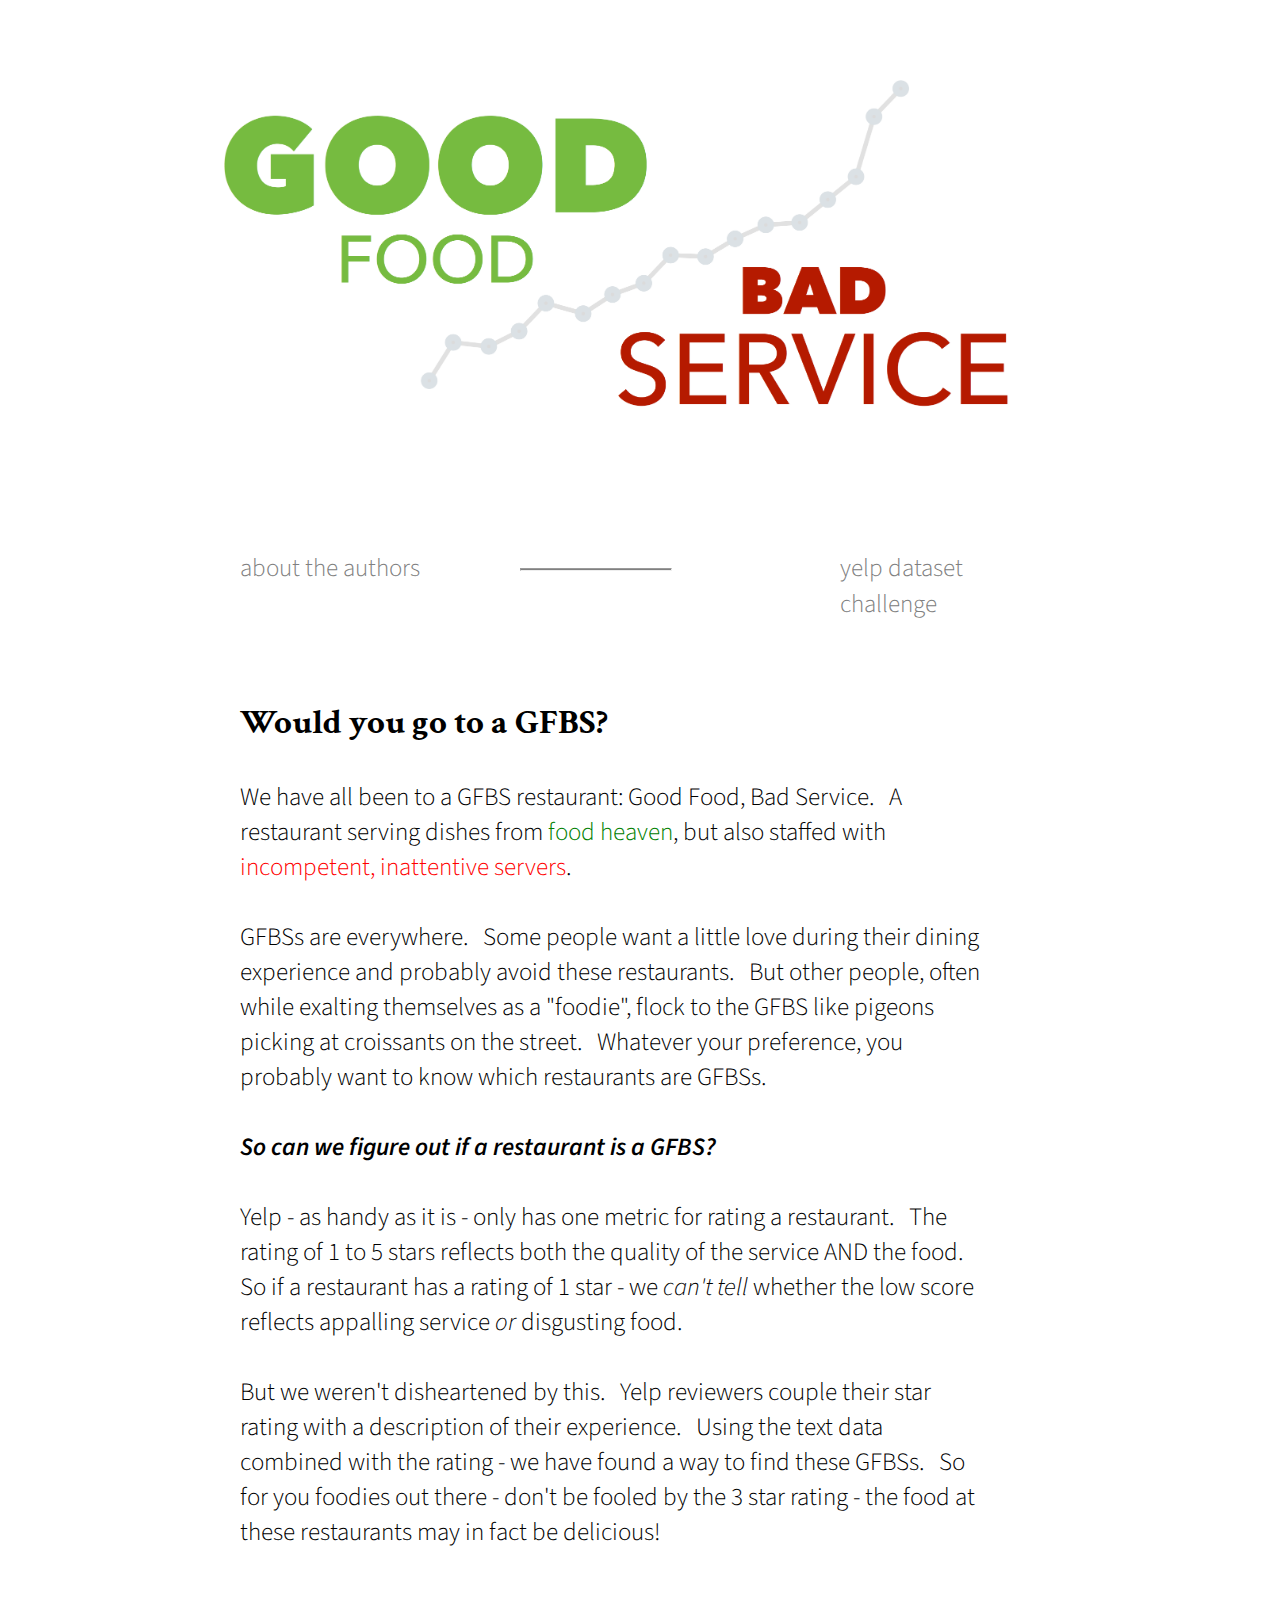
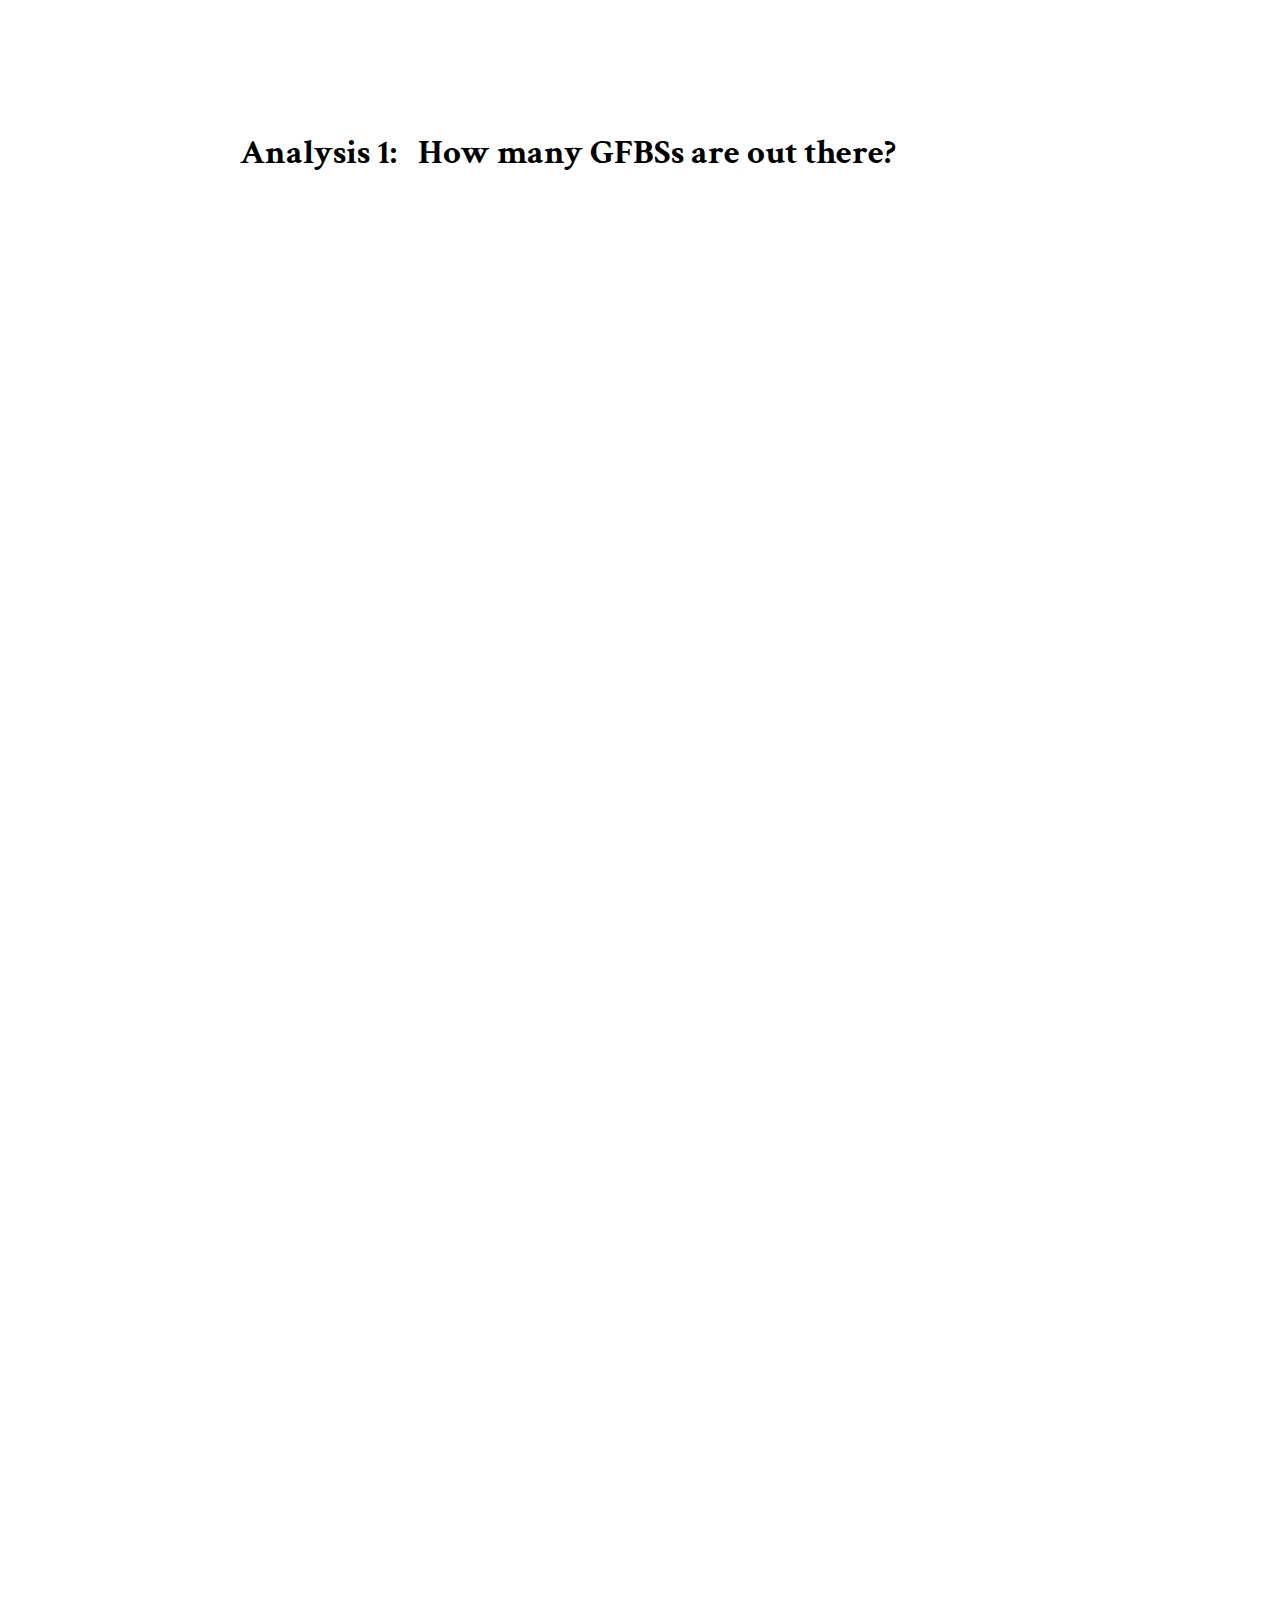
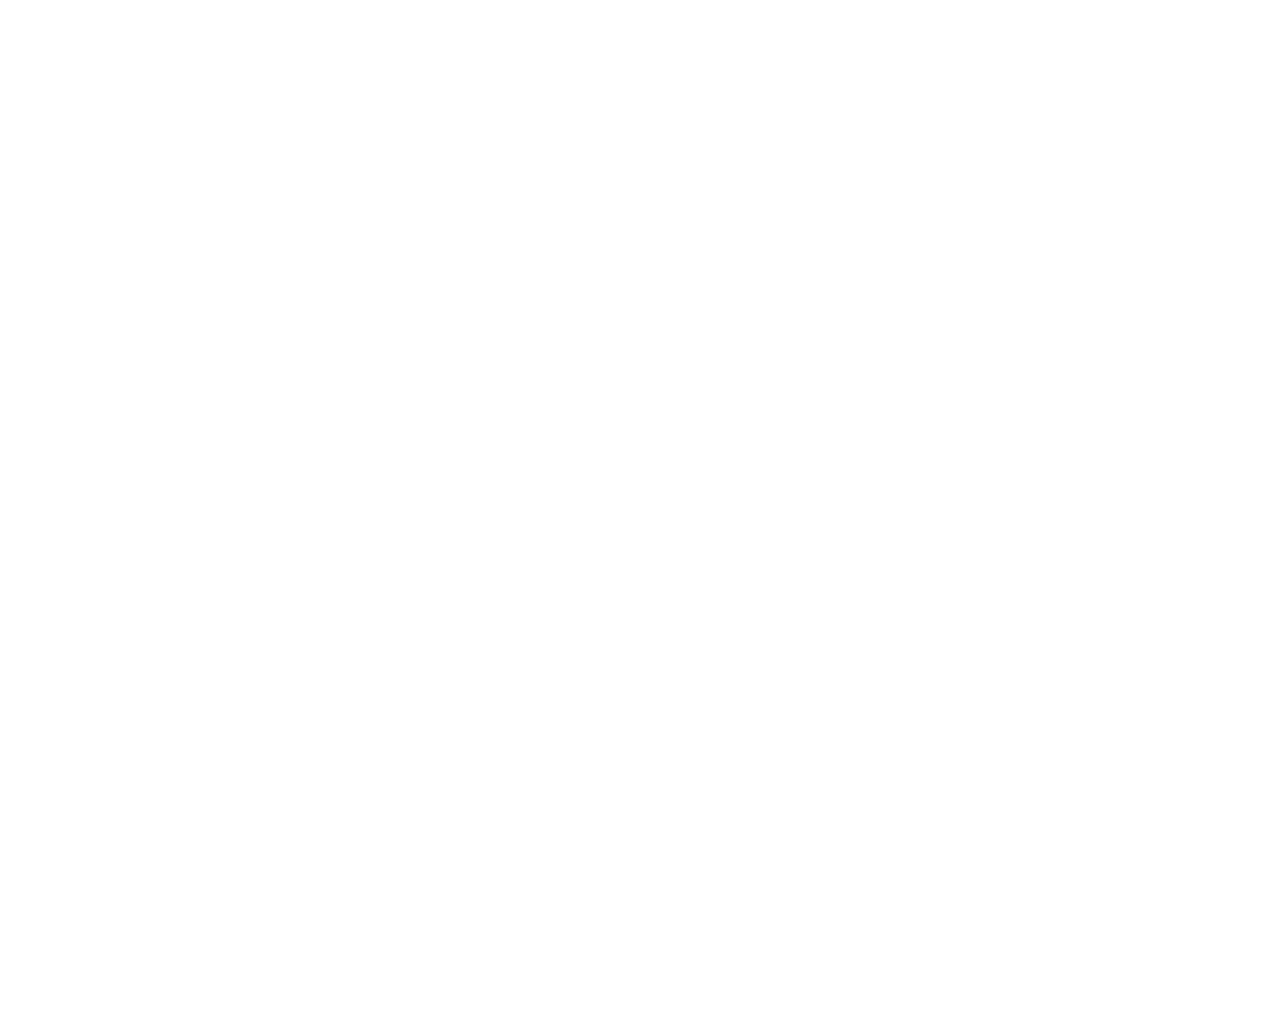
<file: web/gfbs.html>
<!DOCTYPE html PUBLIC "-//W3C//DTD XHTML 1.0 Strict//EN" "http://www.w3.org/TR/xhtml1/DTD/xhtml1-strict.dtd">
<html xmlns="http://www.w3.org/1999/xhtml" lang="en" xml:lang="en">
<head>
<link href='https://fonts.googleapis.com/css?family=Source+Sans+Pro:300,400,600,700' rel='stylesheet' type='text/css'>
<link href='https://fonts.googleapis.com/css?family=Crimson+Text:400,600,700' rel='stylesheet' type='text/css'>
<title>goodFoodBadService.com</title>
<link href="CSS/gfbs.css" rel="stylesheet" title="main.css" type="text/css" />

</head>

<body>

<div id="content1">
	<img id ="gfbsLogo" src = "gfbsLogo.png"></img>
</div>


<div id="content2">
	<div id="gfbs_text_left"><a href="http://www.rkita.com/gfbsAuthors.html" target="_parent">about the authors</a></div>
	<hr id="header_line"></hr>
	<div id="gfbs_text_right"><a href="http://www.yelp.com/dataset_challenge" target="_parent"">yelp dataset challenge</a></div>
</div>

<div id="content3">
	<div id="intro_header">Would you go to a GFBS?</div>
	<div id="intro_text">We have all been to a GFBS restaurant: Good Food, Bad Service. &nbsp; A restaurant serving dishes from <span style = "color: green">food heaven</span>, but also staffed with <span style= "color: red">incompetent, inattentive servers</span>.<br><br>
	GFBSs are everywhere. &nbsp; Some people want a little love during their dining experience and probably avoid these restaurants. &nbsp; But other people, often while exalting themselves as a "foodie", flock to the GFBS like pigeons picking at croissants on the street.  &nbsp; Whatever your preference, you probably want to know which restaurants are GFBSs.<br><br>
	<span style="font-weight: 600"><em>So can we figure out if a restaurant is a GFBS?</em></span><br><br>
	Yelp - as handy as it is - only has one metric for rating a restaurant. &nbsp; The rating of 1 to 5 stars reflects both the quality of the service AND the food. &nbsp; So if a restaurant has a rating of 1 star - we <em>can't tell</em> whether the low score reflects appalling service <em> or</em> disgusting food.<br><br>
	But we weren't disheartened by this. &nbsp; Yelp reviewers couple their star rating with a description of their experience. &nbsp; Using the text data combined with the rating - we have found a way to find these GFBSs. &nbsp; So for you foodies out there - don't be fooled by the 3 star rating - the food at these restaurants may in fact be delicious!</div>
</div>


<div id="content4">
<div id="q1_header">Analysis 1: &nbsp; How many GFBSs are out there?</div>
</div>

</body>
</file>
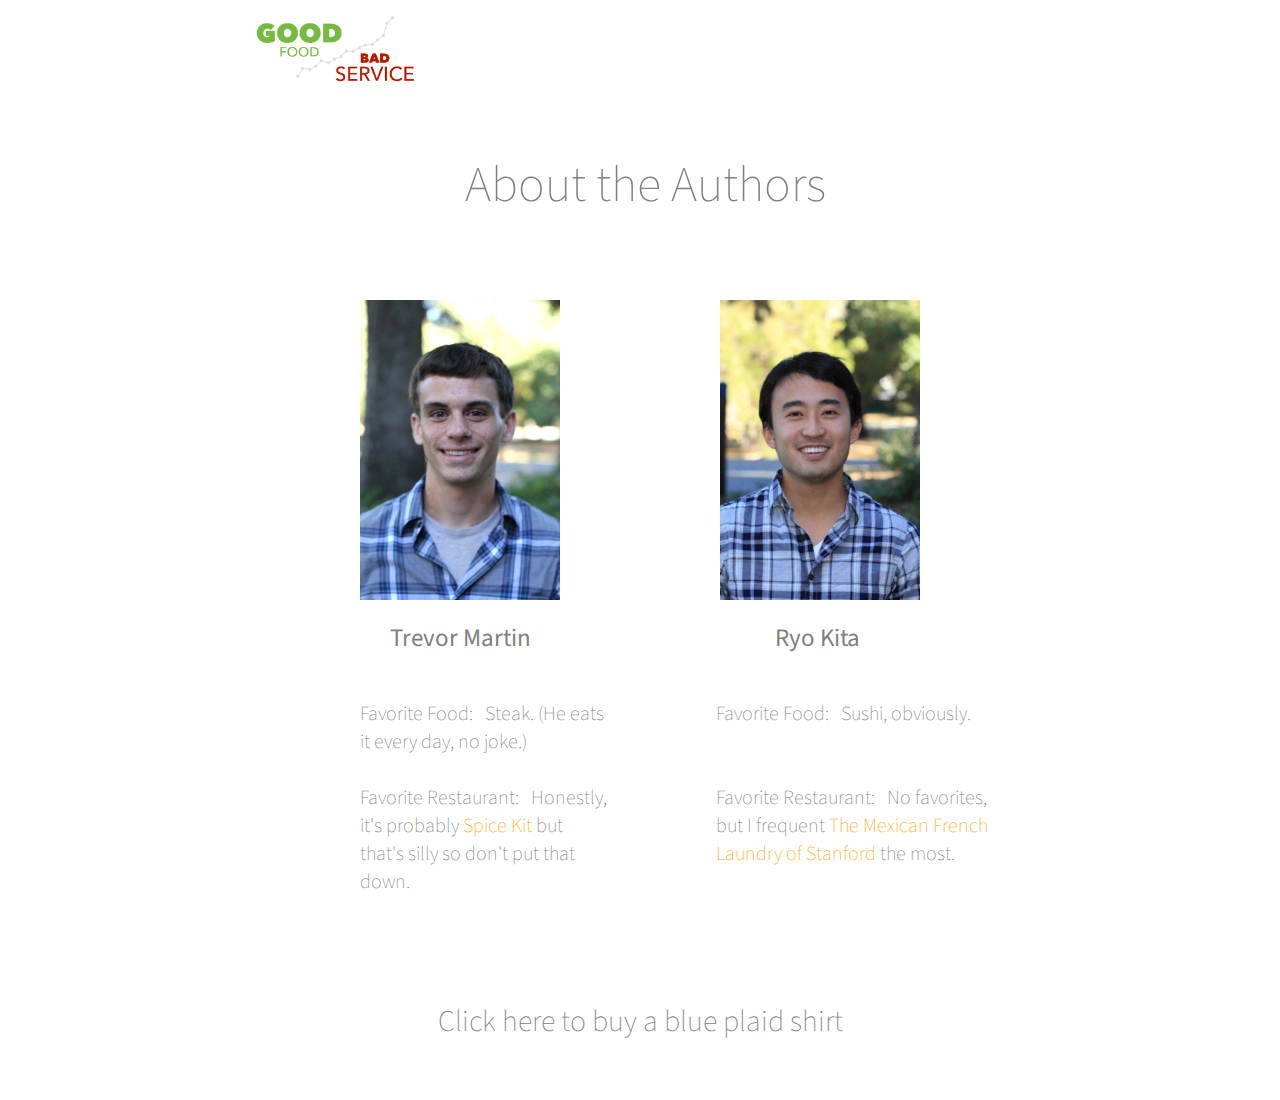
<file: web/gfbsAuthors.html>
<!DOCTYPE html PUBLIC "-//W3C//DTD XHTML 1.0 Strict//EN" "http://www.w3.org/TR/xhtml1/DTD/xhtml1-strict.dtd">
<html xmlns="http://www.w3.org/1999/xhtml" lang="en" xml:lang="en">
<head>
<link href='https://fonts.googleapis.com/css?family=Source+Sans+Pro:300,400,600,700' rel='stylesheet' type='text/css'>
<link href='https://fonts.googleapis.com/css?family=Crimson+Text:400,600,700' rel='stylesheet' type='text/css'>
<title>goodFoodBadService.com authors</title>
<link href="CSS/gfbs.css" rel="stylesheet" title="main.css" type="text/css" />
</head>

<body>

<div id="aaContent1">
	<a href = "http://www.goodfoodbadservice.com" target="_parent"><img id ="aaGfbsLogo" src = "gfbsLogo.png"></img></a>
</div>

<div id="aaContent2">
	<div id="aaHeader"> About the Authors </div>
	<a href="http://www.trevormmartin.com/" target="_parent"><img id = "aaLeftImage" src="trevorPic.jpg"></img></a>
	<div id="aaLeftCaption"><a href="http://www.trevormmartin.com/" target="_parent">Trevor Martin</a></div>
	<a href="http://www.rkita.com/" target="_parent"><img id="aaRightImage" src="ryoPic.jpg"></img></a>
	<div id="aaRightCaption"><a href="http://www.rkita.com" target="_parent">Ryo Kita</a></div>
	<div id="aaLeftInfo"> Favorite Food: &nbsp; Steak.  (He eats it every day, no joke.)
	<br><br> Favorite Restaurant: &nbsp; Honestly, it's probably <a href="http://www.yelp.com/biz/spice-kit-palo-alto" id="aaInfoLink">Spice Kit</a> but that's silly so don't put that down.</div>
	<div id="aaRightInfo"> Favorite Food: &nbsp; Sushi, obviously.<br>
	<br><br> Favorite Restaurant: &nbsp; No favorites, but I frequent <a href="http://www.yelp.com/biz/beckman-bistro-stanford" id="aaInfoLink">The Mexican French Laundry of Stanford</a> the most.
	</div>
</div>
<div id="aaContent3">
	<div id="buyTag"><a href="https://www.google.com/webhp?sourceid=chrome-instant&ion=1&espv=2&ie=UTF-8#q=blue+plaid+shirt&tbs=cat:212,color:specific,color_val:blue,vw:g,p_ord:p&tbm=shop" target="_parent">Click here to buy a blue plaid shirt</a></div>
</div>

</body>
</file>
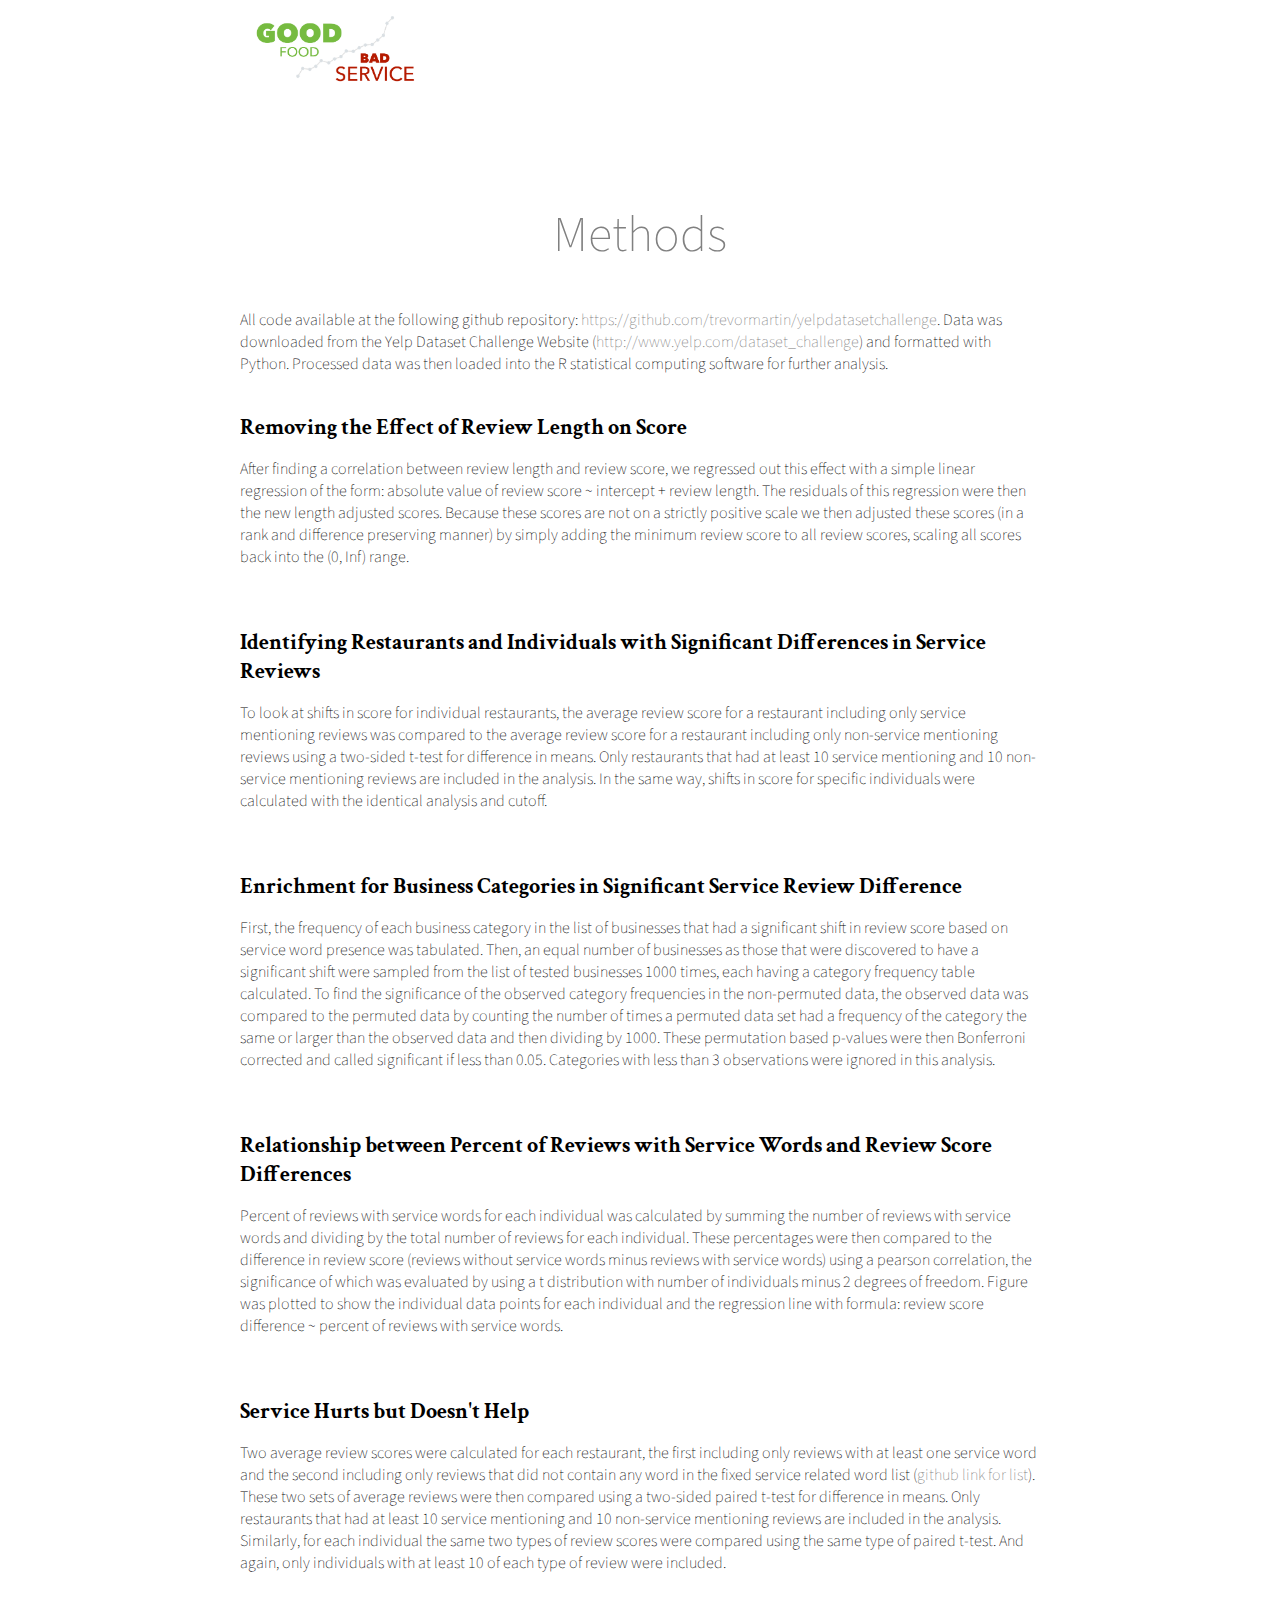
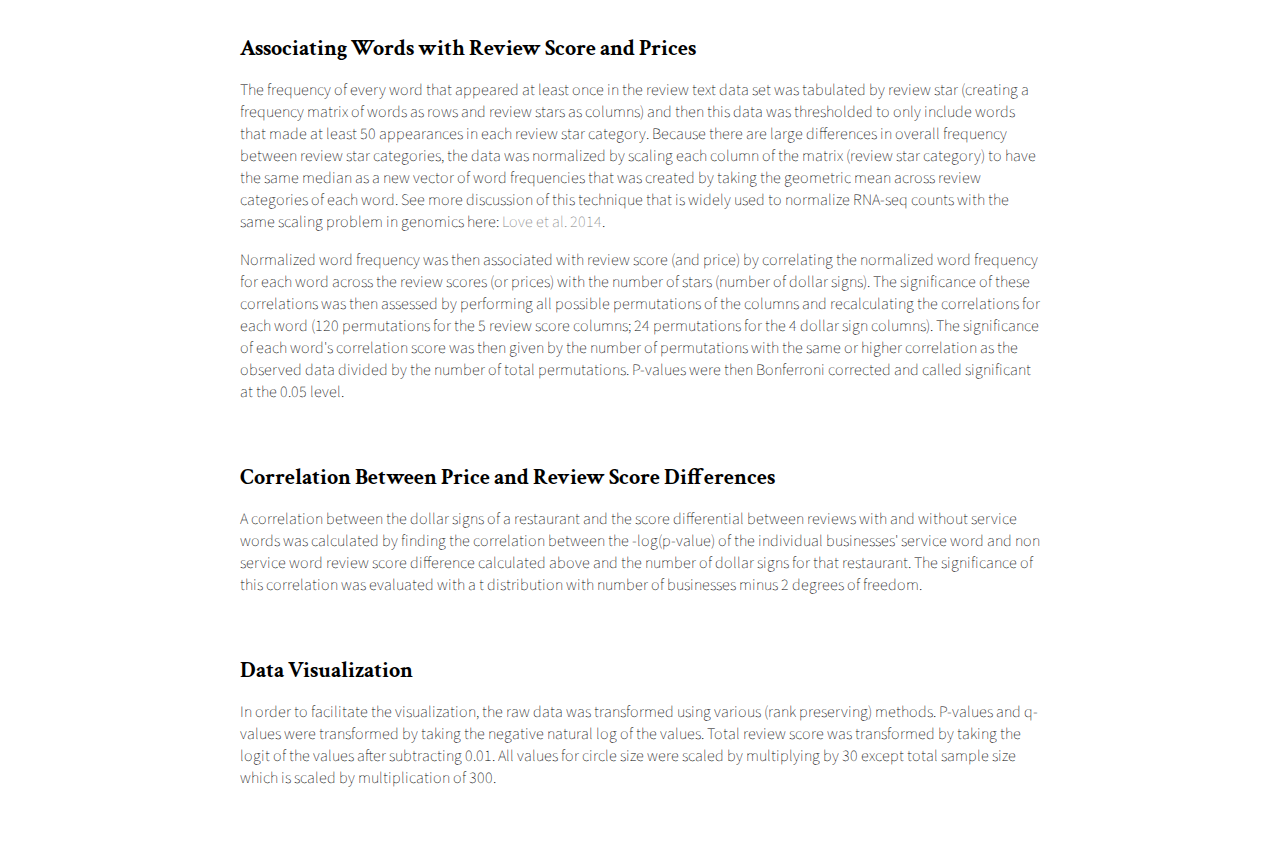
<file: web/gfbsMethods.html>
<!DOCTYPE html PUBLIC "-//W3C//DTD XHTML 1.0 Strict//EN" "http://www.w3.org/TR/xhtml1/DTD/xhtml1-strict.dtd">
<html xmlns="http://www.w3.org/1999/xhtml" lang="en" xml:lang="en">
<head>
<link href='https://fonts.googleapis.com/css?family=Source+Sans+Pro:300,400,600,700' rel='stylesheet' type='text/css'>
<link href='https://fonts.googleapis.com/css?family=Crimson+Text:400,600,700' rel='stylesheet' type='text/css'>
<title>goodFoodBadService.com authors</title>
<link href="CSS/gfbs.css" rel="stylesheet" title="main.css" type="text/css" />




</head>

<body>

<div id="aaContent1">
	<a href = "http://www.goodfoodbadservice.com" target="_parent"><img id ="aaGfbsLogo" src = "gfbsLogo.png"></img></a>
</div>

<div id="methodsContent2">
	<div id="methodsHeader"> Methods </div>
<br>
<p> All code available at the following github repository: <a href="https://github.com/trevormartin/yelpdatasetchallenge"  target="_parent" style="display: inline">https://github.com/trevormartin/yelpdatasetchallenge</a>. 
Data was downloaded from the Yelp Dataset Challenge Website (<a href="http://www.yelp.com/dataset_challenge" target="_parent" style="display: inline">http://www.yelp.com/dataset_challenge</a>) and formatted with Python. 
Processed data was then loaded into the R statistical computing software for further analysis. 
</p><br>
<div id="methodsSubHeader">Removing the Effect of Review Length on Score</div>
<p class="methodsText">
After finding a correlation between review length and review score, we
regressed out this effect with a simple linear regression of the form:
absolute value of review score ~ intercept + review length. The residuals of
this regression were then the new length adjusted scores. Because these scores
are not on a strictly positive scale we then adjusted these scores (in a rank
and difference preserving manner) by simply adding the minimum review score to
all review scores, scaling all scores back into the (0, Inf) range. 
</p><br><br>
<div id="methodsSubHeader">Identifying Restaurants and Individuals with Significant Differences in Service Reviews</div>
<p>
To look at shifts in score for individual restaurants, the average review score 
for a restaurant including only service mentioning reviews was compared to the 
average review score for a restaurant including only non-service mentioning reviews 
using a two-sided t-test for difference in means. Only restaurants that had at least 
10 service mentioning and 10 non-service mentioning reviews are included in the analysis. 

In the same way, shifts in score for specific individuals were calculated with
the identical analysis and cutoff.
</p><br><br>
<div id="methodsSubHeader">Enrichment for Business Categories in Significant Service Review Difference </div>
<p>
First, the frequency of each business category in the list of businesses that
had a significant shift in review score based on service word presence was
tabulated. Then, an equal number of businesses as those that were discovered
to have a significant shift were sampled from the list of tested businesses
1000 times, each having a category frequency table calculated. To find the
significance of the observed category frequencies in the non-permuted data,
the observed data was compared to the permuted data by counting the number of
times a permuted data set had a frequency of the category the same or larger
than the observed data and then dividing by 1000. These permutation based
p-values were then Bonferroni corrected and called significant if less than
0.05. Categories with less than 3 observations were ignored in this analysis.
</p><br><br>
<div id="methodsSubHeader">Relationship between Percent of Reviews with Service Words and Review Score Differences</div>
<p>
Percent of reviews with service words for each individual was calculated by
summing the number of reviews with service words and dividing by the total
number of reviews for each individual. These percentages were then compared to
the difference in review score (reviews without service words minus reviews
with service words) using a pearson correlation, the significance of which was
evaluated by using a t distribution with number of individuals minus 2 degrees
of freedom. Figure was plotted to show the individual data points for each
individual and the regression line with formula: review score difference ~
percent of reviews with service words. 
</p><br><br>
<div id="methodsSubHeader">Service Hurts but Doesn't Help</div>
<p>Two average review scores were calculated for each restaurant, the first 
including only reviews with at least one service word and the second including only reviews that did not contain any word in the fixed service related word list (<a href="https://github.com/trevormartin/yelpdatasetchallenge/blob/master/DataPreparation/serviceWords.txt" style="display: inline">github link for list</a>). 
These two sets of average reviews were then compared using a two-sided paired 
t-test for difference in means. Only restaurants that had at least 10 service 
mentioning and 10 non-service mentioning reviews are included in the analysis. 

Similarly, for each individual the same two types of review scores were
compared using the same type of paired t-test. And again, only individuals with at
least 10 of each type of review were included. 
</p><br><br>
<div id="methodsSubHeader">Associating Words with Review Score and Prices</div>
<p>
The frequency of every word that appeared at least once in the review text
data set was tabulated by review star (creating a frequency matrix of words as
rows and review stars as columns) and then this data was thresholded to only include
words that made at least 50 appearances in each review star category. Because
there are large differences in overall frequency between review star
categories, the data was normalized by scaling each column of the matrix
(review star category) to have the same median as a new vector of word
frequencies that was created by taking the geometric mean across review
categories of each word. See more discussion of this technique that is widely
used to normalize RNA-seq counts with the same scaling problem in genomics here: <a href="http://dx.doi.org/10.1186/s13059-014-0550-8" class="citeLink" target="_parent">Love et al. 2014</a>. 
<p>
Normalized word frequency was then associated with review score (and price) by
correlating the normalized word frequency for each word across the review
scores (or prices) with the number of stars (number of dollar signs). The
significance of these correlations was then assessed by performing all
possible permutations of the columns and recalculating the correlations for
each word (120 permutations for the 5 review score columns; 24 permutations
for the 4 dollar sign columns). The significance of each word's correlation
score was then given by the number of permutations with the same or higher
correlation as the observed data divided by the number of total permutations.
P-values were then Bonferroni corrected and called significant at the 0.05
level. 
</p><br><br>
<div id="methodsSubHeader">Correlation Between Price and Review Score Differences</div>
<p>
A correlation between the dollar signs of a restaurant and the score
differential between reviews with and without service words was calculated by
finding the correlation between the -log(p-value) of the individual
businesses' service word and non service word review score difference
calculated above and the number of dollar signs for that restaurant. The
significance of this correlation was evaluated with a t distribution with
number of businesses minus 2 degrees of freedom.
</p><br><br>
<div id="methodsSubHeader">Data Visualization</div>
<p>
In order to facilitate the visualization, the raw data was transformed using various (rank preserving) methods. P-values and q-values were transformed by taking the negative natural log of the values. Total review score was transformed by taking the logit of the values after subtracting 0.01. All values for circle size were scaled by multiplying by 30 except total sample size which is scaled by multiplication of 300. 
</p><br><br>
</div>

</body>
</file>
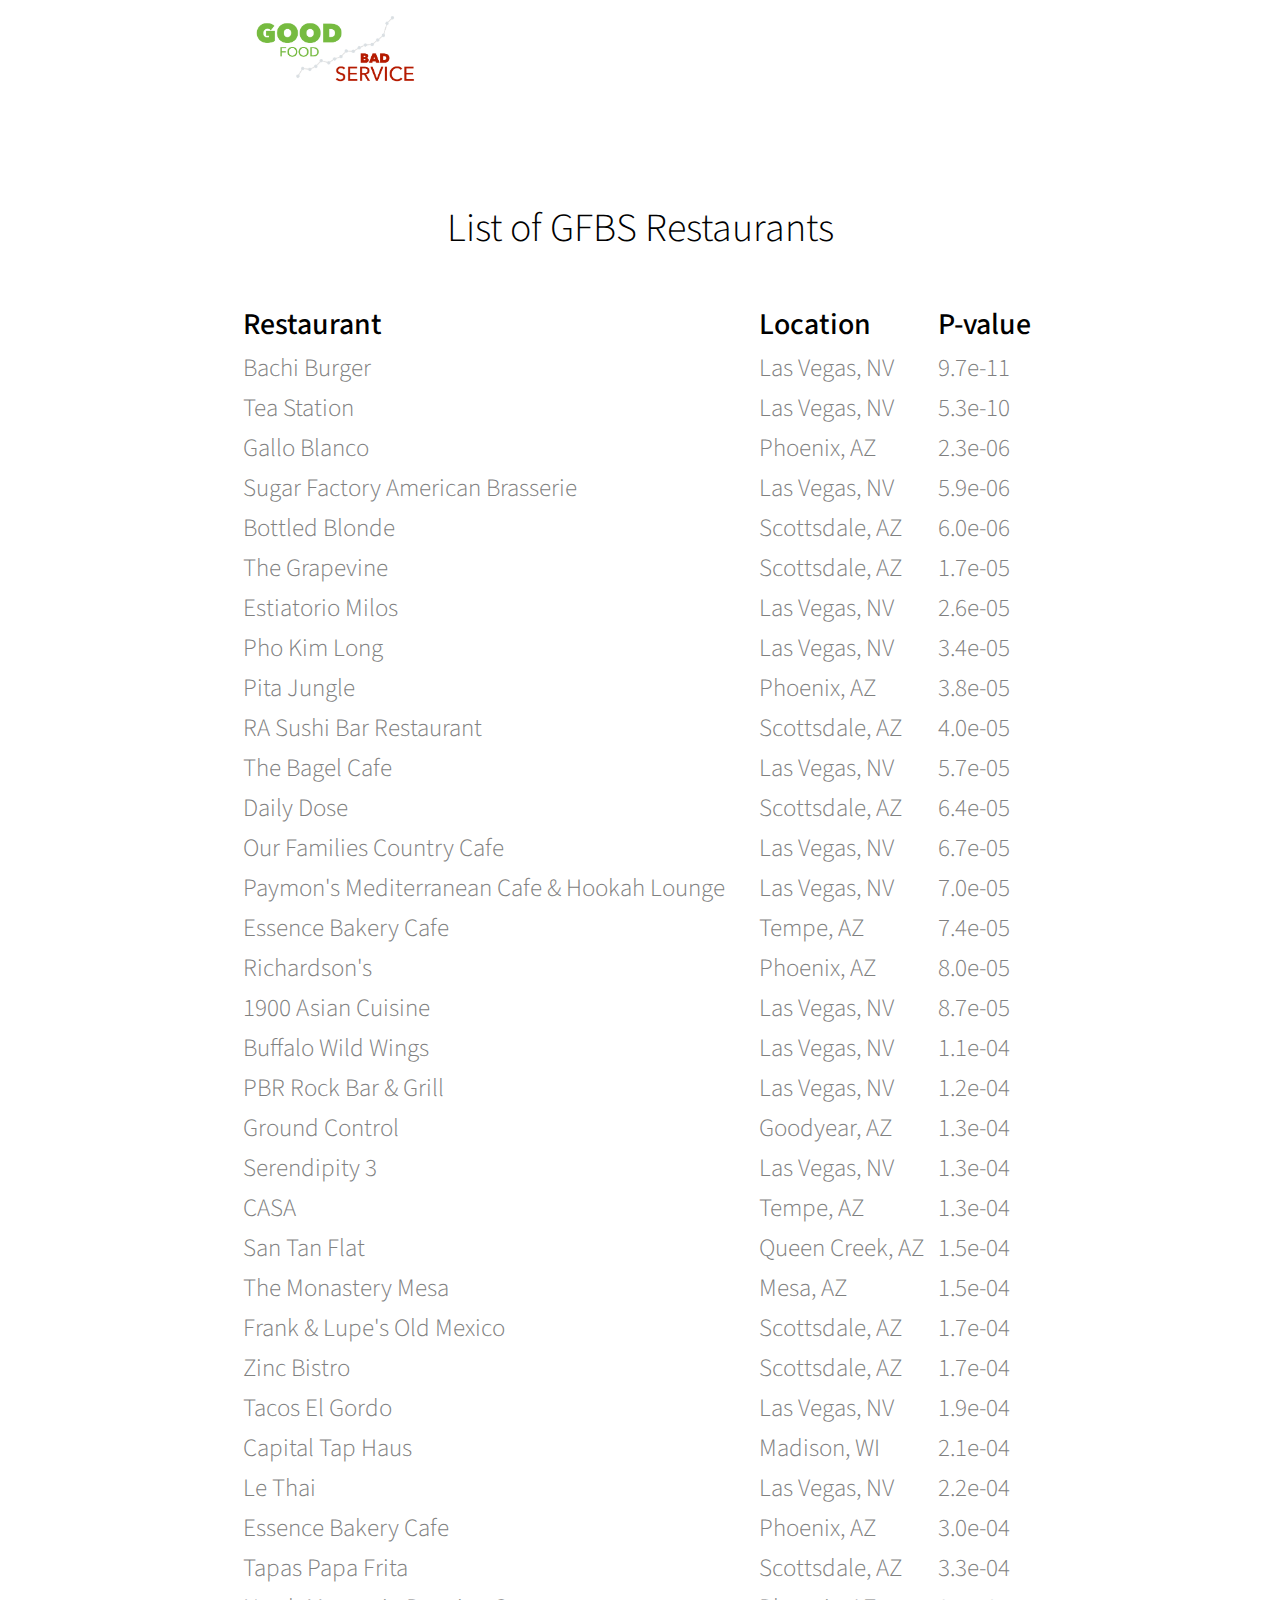
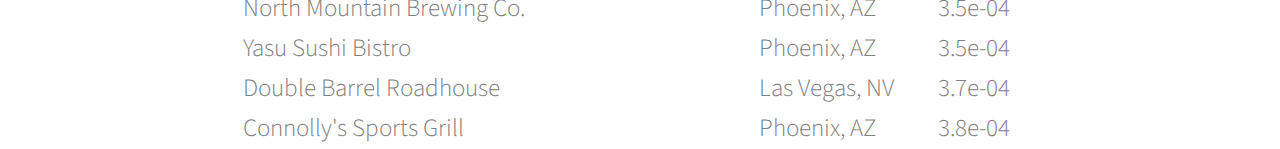
<file: web/gfbsSigList.html>
<!DOCTYPE html PUBLIC "-//W3C//DTD XHTML 1.0 Strict//EN" "http://www.w3.org/TR/xhtml1/DTD/xhtml1-strict.dtd">
<html xmlns="http://www.w3.org/1999/xhtml" lang="en" xml:lang="en">
<head>
<link href='https://fonts.googleapis.com/css?family=Source+Sans+Pro:300,400,600,700' rel='stylesheet' type='text/css'>
<link href='https://fonts.googleapis.com/css?family=Crimson+Text:400,600,700' rel='stylesheet' type='text/css'>
<title>goodFoodBadService.com authors</title>
<link href="CSS/gfbs.css" rel="stylesheet" title="main.css" type="text/css" />

</head>

<body>

<div id="aaContent1">
	<a href = "http://www.goodfoodbadservice.com" target="_parent"><img id ="aaGfbsLogo" src = "gfbsLogo.png"></img></a>
</div>


<div id="sigTableContent">
<div id="sigTableHeader">
List of GFBS Restaurants
</div>
<table id="sigtable">
<thead><td>Restaurant</td><td>Location</td><td>P-value</td></tr></thead>
<tr id="tableRow"><td><a href="http://www.yelp.com/biz/bachi-burger-las-vegas" id="sigTableLinks">Bachi Burger</a></td><td>Las Vegas, NV</td><td>9.7e-11</td></tr>
<tr id="tableRow"><td><a href="http://www.yelp.com/biz/tea-station-las-vegas-2" id="sigTableLinks">Tea Station</a></td><td>Las Vegas, NV</td><td>5.3e-10</td></tr>
<tr id="tableRow"><td><a href="http://www.yelp.com/biz/gallo-blanco-phoenix" id="sigTableLinks">Gallo Blanco</a></td><td>Phoenix, AZ</td><td>2.3e-06</td></tr>
<tr id="tableRow"><td><a href="http://www.yelp.com/biz/sugar-factory-american-brasserie-las-vegas-2" id="sigTableLinks">Sugar Factory American Brasserie</a></td><td>Las Vegas, NV</td><td>5.9e-06</td></tr>
<tr id="tableRow"><td><a href="http://www.yelp.com/biz/bottled-blonde-scottsdale" id="sigTableLinks">Bottled Blonde</a></td><td>Scottsdale, AZ</td><td>6.0e-06</td></tr>
<tr id="tableRow"><td><a href="http://www.yelp.com/biz/the-grapevine-scottsdale" id="sigTableLinks">The Grapevine</a></td><td>Scottsdale, AZ</td><td>1.7e-05</td></tr>
<tr id="tableRow"><td><a href="http://www.yelp.com/biz/estiatorio-milos-las-vegas" id="sigTableLinks">Estiatorio Milos</a></td><td>Las Vegas, NV</td><td>2.6e-05</td></tr>
<tr id="tableRow"><td><a href="http://www.yelp.com/biz/pho-kim-long-las-vegas" id="sigTableLinks">Pho Kim Long</a></td><td>Las Vegas, NV</td><td>3.4e-05</td></tr>
<tr id="tableRow"><td><a href="http://www.yelp.com/biz/pita-jungle-phoenix-2" id="sigTableLinks">Pita Jungle</a></td><td>Phoenix, AZ</td><td>3.8e-05</td></tr>
<tr id="tableRow"><td><a href="http://www.yelp.com/biz/ra-sushi-bar-restaurant-scottsdale" id="sigTableLinks">RA Sushi Bar Restaurant</a></td><td>Scottsdale, AZ</td><td>4.0e-05</td></tr>
<tr id="tableRow"><td><a href="http://www.yelp.com/biz/the-bagel-cafe-las-vegas" id="sigTableLinks">The Bagel Cafe</a></td><td>Las Vegas, NV</td><td>5.7e-05</td></tr>
<tr id="tableRow"><td><a href="http://www.yelp.com/biz/daily-dose-scottsdale" id="sigTableLinks">Daily Dose</a></td><td>Scottsdale, AZ</td><td>6.4e-05</td></tr>
<tr id="tableRow"><td><a href="http://www.yelp.com/biz/our-families-country-cafe-las-vegas-2" id="sigTableLinks">Our Families Country Cafe</a></td><td>Las Vegas, NV</td><td>6.7e-05</td></tr>
<tr id="tableRow"><td><a href="http://www.yelp.com/biz/paymons-mediterranean-cafe-and-hookah-lounge-las-vegas" id="sigTableLinks">Paymon's Mediterranean Cafe & Hookah Lounge</a></td><td>Las Vegas, NV</td><td>7.0e-05</td></tr>
<tr id="tableRow"><td><a href="http://www.yelp.com/biz/essence-bakery-caf%C3%A9-tempe-2" id="sigTableLinks">Essence Bakery Cafe</a></td><td>Tempe, AZ</td><td>7.4e-05</td></tr>
<tr id="tableRow"><td><a href="http://www.yelp.com/biz/richardsons-phoenix-2" id="sigTableLinks">Richardson's</a></td><td>Phoenix, AZ</td><td>8.0e-05</td></tr>
<tr id="tableRow"><td><a href="http://www.yelp.com/biz/1900-asian-cuisine-las-vegas" id="sigTableLinks">1900 Asian Cuisine</a></td><td>Las Vegas, NV</td><td>8.7e-05</td></tr>
<tr id="tableRow"><td><a href="http://www.yelp.com/biz/buffalo-wild-wings-las-vegas-2" id="sigTableLinks">Buffalo Wild Wings</a></td><td>Las Vegas, NV</td><td>1.1e-04</td></tr>
<tr id="tableRow"><td><a href="http://www.yelp.com/biz/pbr-rock-bar-and-grill-las-vegas" id="sigTableLinks">PBR Rock Bar & Grill</a></td><td>Las Vegas, NV</td><td>1.2e-04</td></tr>
<tr id="tableRow"><td><a href="http://www.yelp.com/biz/ground-control-goodyear" id="sigTableLinks">Ground Control</a></td><td>Goodyear, AZ</td><td>1.3e-04</td></tr>
<tr id="tableRow"><td><a href="http://www.yelp.com/biz/serendipity-3-las-vegas" id="sigTableLinks">Serendipity 3</a></td><td>Las Vegas, NV</td><td>1.3e-04</td></tr>
<tr id="tableRow"><td><a href="http://www.yelp.com/biz/casa-tempe" id="sigTableLinks">CASA</a></td><td>Tempe, AZ</td><td>1.3e-04</td></tr>
<tr id="tableRow"><td><a href="http://www.yelp.com/biz/san-tan-flat-queen-creek-2" id="sigTableLinks">San Tan Flat</a></td><td>Queen Creek, AZ</td><td>1.5e-04</td></tr>
<tr id="tableRow"><td><a href="http://www.yelp.com/biz/the-monastery-mesa-mesa" id="sigTableLinks">The Monastery Mesa</a></td><td>Mesa, AZ</td><td>1.5e-04</td></tr>
<tr id="tableRow"><td><a href="http://www.yelp.com/biz/frank-and-lupes-old-mexico-scottsdale" id="sigTableLinks">Frank & Lupe's Old Mexico</a></td><td>Scottsdale, AZ</td><td>1.7e-04</td></tr>
<tr id="tableRow"><td><a href="http://www.yelp.com/biz/zinc-bistro-scottsdale" id="sigTableLinks">Zinc Bistro</a></td><td>Scottsdale, AZ</td><td>1.7e-04</td></tr>
<tr id="tableRow"><td><a href="http://www.yelp.com/biz/tacos-el-gordo-las-vegas-2" id="sigTableLinks">Tacos El Gordo</a></td><td>Las Vegas, NV</td><td>1.9e-04</td></tr>
<tr id="tableRow"><td><a href="http://www.yelp.com/biz/capital-tap-haus-madison" id="sigTableLinks">Capital Tap Haus</a></td><td>Madison, WI</td><td>2.1e-04</td></tr>
<tr id="tableRow"><td><a href="http://www.yelp.com/biz/le-thai-las-vegas" id="sigTableLinks">Le Thai</a></td><td>Las Vegas, NV</td><td>2.2e-04</td></tr>
<tr id="tableRow"><td><a href="http://www.yelp.com/biz/essence-bakery-cafe-phoenix" id="sigTableLinks">Essence Bakery Cafe</a></td><td>Phoenix, AZ</td><td>3.0e-04</td></tr>
<tr id="tableRow"><td><a href="http://www.yelp.com/biz/tapas-papa-frita-scottsdale" id="sigTableLinks">Tapas Papa Frita</a></td><td>Scottsdale, AZ</td><td>3.3e-04</td></tr>
<tr id="tableRow"><td><a href="http://www.yelp.com/biz/north-mountain-brewing-co-phoenix" id="sigTableLinks">North Mountain Brewing Co.</a></td><td>Phoenix, AZ</td><td>3.5e-04</td></tr>
<tr id="tableRow"><td><a href="http://www.yelp.com/biz/yasu-sushi-bistro-phoenix" id="sigTableLinks">Yasu Sushi Bistro</a></td><td>Phoenix, AZ</td><td>3.5e-04</td></tr>
<tr id="tableRow"><td><a href="http://www.yelp.com/biz/double-barrel-roadhouse-las-vegas-2" id="sigTableLinks">Double Barrel Roadhouse</a></td><td>Las Vegas, NV</td><td>3.7e-04</td></tr>
<tr id="tableRow"><td><a href="http://www.yelp.com/biz/connollys-sports-grill-phoenix" id="sigTableLinks">Connolly's Sports Grill</a></td><td>Phoenix, AZ</td><td>3.8e-04</td></tr>
</table>
</div>
</body>
</file>
<file: web/CSS/gfbs.css>
a {text-decoration: none;
display: block;
color: grey;
}

a:visited {
text-decoration: none;
display: block;
color: grey;
}

a:hover {
color: red;
margin-top: 1px;
}


#marginBox{
	position: relative;
	float: right;
	width: 300px;
	margin: 0px 20px 20px 20px;
	border-color: grey;
	border-style: dotted;
	color: #000080;
	border-width: 1px;
	font-size: 20px;
	padding: 30px;
}





.fixedDiv{
    display: none;
    position: fixed;
	top: 0;
	margin: 0 400px 0 -400px;
	width: 1600px;
	text-align: center;
	font-family: 'Source Sans Pro', sans-serif;
	font-size: 25px;
	font-weight: 300;
	color: white;
	background-color: #d3d3d3;
	z-index: 10;
}


#testLink{
	position: relative;
	display: inline;
	color: white;
	left: -140px;
}

#testLink:hover{
	margin-top: 0px;
	color: orange;
}

#testLink2{
	position: relative;
	display: inline;
	color: white;
	left: -60px;
}

#testLink2:hover{
	margin-top: 0px;
	color: orange;
}

#testLink3{
	position: relative;
	display: inline;
	color: white;
	left: 5px;
}

#testLink3:hover{
	margin-top: 0px;
	color: orange;
}

#testLink4{
	position: relative;
	display: inline;
	color: white;
	left: 60px;
}

#testLink4:hover{
	margin-top: 0px;
	color: orange;
}

#content1 {
        position: relative;
        margin: 100px auto;
	width: 800px;	
	height: 300px;
}

.linkMenu{
        position: relative;
        margin: 0 auto;
	width: 800px;	
}

#sigTableContent {
        position: relative;
        margin: 100px auto;
	width: 800px;	
	height: 1400px;
}

#sigTableLinks{
	color: grey;
	font-weight: 300;
}

#tableRow{
	color: grey;
}

#tableRow:hover{
	color: orange;
}

#sigTableLinks:hover{
	color: orange;
	margin-top: 0px;
}
#sigTableHeader{
	margin: 0px auto;
	font-family: 'Source Sans Pro', sans-serif;
	font-size: 40px;
	font-weight: 300;
	height: 100px;
	text-align: center;
	width: 800px;
	color: black;
}

#spacer_left{
	position: absolute;
	width: 1px;
	height: 50px;
	top: 45px;
	left: 200px;
	background: grey;
}

#spacer_middle{
	position: absolute;
	width: 1px;
	height: 50px;
	top: 45px;
	left: 340px;
	background: grey;
}
#spacer_right{
	position: absolute;
	width: 1px;
	height: 50px;
	top: 45px;
	left: 575px;
	background: grey;
}

#sigtable{
	font-family: 'Source Sans Pro', sans-serif;
	font-size: 25px;
	font-weight: 300;
	width: 800px;
	color: grey;
}

#sigtable thead{
	color: black;
	font-weight: 500;
	font-size: 30px;
}

#gfbsLogo {
	position: relative;	
	height: 500px;
	top: -100px;	
	left: -100px;
}

#content2 {
	position: relative;
	margin: 100px auto;
	width: 800px;
	height: 100px;
	font-family: 'Source Sans Pro', sans-serif;
	font-size: 25px;
	font-weight: 300;
	color: grey;
}

#gfbs_text_left {
	position: absolute;
	top: 50px;
	left: 0px;
}

.boxLink{
	display: inline;
	color: orange;
}

.boxLink:visited{
	color: orange;
}

.boxLink:hover{
	color: black;
}


#gfbs_text_ml{
	position: absolute;
	top: 50px;
	left: 225px;
}

#gfbs_text_mr{
	position: absolute;
	top: 50px;
	left: 370px;
	width: 300px;
}

#gfbs_text_right {
	position: absolute;
	top: 50px;
	left: 600px;
}

#gfbsList{
	position: relative;
	font-family: 'Source Sans Pro', sans-serif;
	font-weight: 300;
	font-size: 60px;
	margin: 0 auto;
	text-align: center;
	top: -225px;
	width: 800px;
	color: orange;
}

#gfbsListLink{
	color: orange;
	font-weight: 300;
}

#gfbsListLink:hover{
	color: black;
	font-weight: 300;
	margin-top: 0px;
}
#header_line {
	position: absolute;
	width: 150px;
	height: 1px;
	top: 55px;
	left: 280px;
	background: grey;
}


#figureLine {
	position: relative;
	margin: 20px auto;
	width: 400px;
	height: 1px;
	top: 100px;
	background: grey;
	border: 0px;
}


#content3{
	position: relative;
	margin: 100px auto;
	width: 800px;
	height: 800px;
}

#methodsLinkDiv{
	position: relative;
	font-family: "Crimson Text", "Times New Roman", serif;
	font-weight: 700;
	font-size: 20px;
	margin: 100px auto;
	width: 800px;
	color: grey;
	text-align: center;
	top: 20px;
}

#methodsLink{
	color: orange;	
	display: inline;
}


#methodsLink:hover{
	color: black;	
	margin-top: 0px;
}


#methodsContent2{
	position: relative;
	font-family: "Source Sans Pro" , sans-serif;
	font-weight: 200;
	margin: 0px auto;
	width: 800px;
	height: 500px;
}

.citeLink{
	display: inline;
}

.citeLink:hover {
color: orange;
margin-top: 0px;
}
#methodsHeader{
	position: relative;
	font-family: "Source Sans Pro" , sans-serif;
	font-weight: 200;
	font-size: 50px;
	text-align: center;
	color: grey;
}

#intro_header{
	position: absolute;
	font-family: "Crimson Text", "Times New Roman", serif;
	font-weight: 700;
	font-size: 35px;
	color: black;
}

#methodsSubHeader{
	position: relative;
	font-family: "Crimson Text", "Times New Roman", serif;
	font-weight: 700;
	font-size: 22px;
	color: black;
}

#intro_text{
	position: relative;
	font-family: 'Source Sans Pro', sans-serif;
	font-weight: 300;
	font-size: 25px;
	top: 80px;
	line-height: 35px;
	width: 750px;
}

#contentText{
	position: relative;
	font-family: 'Source Sans Pro', sans-serif;
	font-weight: 300;
	font-size: 25px;
	top: 45px;
	line-height: 35px;
	width: 750px;
}
#contentText2{
	position: relative;
	font-family: 'Source Sans Pro', sans-serif;
	font-weight: 300;
	font-size: 25px;
	top: -250px;
	line-height: 35px;
	width: 750px;
}

#contentText3{
	position: relative;
	font-family: 'Source Sans Pro', sans-serif;
	font-weight: 300;
	font-size: 20px;
	top: -225px;
	color: grey;
	text-align: center;
	line-height: 35px;
	width: 800px;
}

#contentText4{
	position: relative;
	font-family: 'Source Sans Pro', sans-serif;
	font-weight: 300;
	font-size: 25px;
	top: -250px;
	line-height: 35px;
	width: 750px;
}

#contentText5{
	position: relative;
	font-family: 'Source Sans Pro', sans-serif;
	font-weight: 300;
	font-size: 25px;
	top: -127px;
	line-height: 35px;
	width: 750px;
}

#contentText6{
	position: relative;
	font-family: 'Source Sans Pro', sans-serif;
	font-weight: 300;
	font-size: 25px;
	top: -14px;
	line-height: 35px;
	width: 750px;
}
#contentText7{
	position: relative;
	font-family: 'Source Sans Pro', sans-serif;
	font-weight: 300;
	font-size: 25px;
	top: 100px;
	line-height: 35px;
	width: 750px;
}


#contentText8{
	position: relative;
	font-family: 'Source Sans Pro', sans-serif;
	font-weight: 300;
	font-size: 25px;
	top: 185px;
	line-height: 35px;
	width: 750px;
}

#contentText9{
	position: relative;
	font-family: 'Source Sans Pro', sans-serif;
	font-weight: 300;
	font-size: 25px;
	top: 120px;
	line-height: 35px;
	width: 750px;
}

#contentText10{
	position: relative;
	font-family: 'Source Sans Pro', sans-serif;
	font-weight: 300;
	font-size: 25px;
	top: 190px;
	line-height: 35px;
	width: 750px;
}


#contentText11{
	position: relative;
	font-family: 'Source Sans Pro', sans-serif;
	font-weight: 300;
	font-size: 25px;
	height: 800px;
	top: 250px;
	line-height: 35px;
	width: 750px;
}

#content4{
	position: relative;
	margin: 0 auto;
	width: 800px;
	height: 2500px;
	top: 130px;
}

#q1_header{
	position: absolute;
	font-family: "Crimson Text", "Times New Roman", serif;
	font-weight: 700;
	font-size: 35px;
	color: black;
}

#q2_header{
	position: relative;
	font-family: "Crimson Text", "Times New Roman", serif;
	font-weight: 700;
	font-size: 35px;
	top: -140px;
	color: black;
}

#figure1{
	position: relative;
	height: 500px;
	top: 80px;
}


#figure1Title{
	position: relative;
	height: 100px;
	font-family: "Source Sans Pro", sans-serif;
	font-weight: 600;
	font-size: 20px;
	color: #545454;
	top: 120px;
	left: 30px;
	text-align: center;
	width: 480px;
}

#figure1caption{
	position: relative;
	height: 400px;
	width: 175px;
	font-family: "Source Sans Pro" , sans-serif;
	font-weight: 200;
	font-size: 18px;
	color: grey;
	left: 550px;
	top: -410px;
	text-align: right;
}
#figure21{
	position: relative;
	height: 500px;
	top: -85px;
}

#figure21caption{
	position: relative;
	height: 00px;
	width: 175px;
	font-family: "Source Sans Pro" , sans-serif;
	font-weight: 200;
	font-size: 18px;
	color: grey;
	left: 550px;
	top: -585px;
	text-align: right;
}

#figure21Title{
	position: relative;
	height: 100px;
	font-family: "Source Sans Pro", sans-serif;
	font-weight: 600;
	font-size: 20px;
	color: #545454;
	top: -35px;
	left: 30px;
	text-align: center;
	width: 480px;
}

#figure22{
	position: relative;
	height: 500px;
	top: 40px;
}

#figure22caption{
	position: relative;
	height: 00px;
	width: 175px;
	font-family: "Source Sans Pro" , sans-serif;
	font-weight: 200;
	font-size: 18px;
	color: grey;
	left: 550px;
	top: -470px;
	text-align: right;
}


#figure22Title{
	position: relative;
	height: 100px;
	font-family: "Source Sans Pro", sans-serif;
	font-weight: 600;
	font-size: 20px;
	color: #545454;
	top: 50px;
	left: 30px;
	text-align: center;
	width: 480px;
}

#figure31{
	position: relative;
	height: 450px;
	top: 210px;
}

#figure31caption{
	position: relative;
	width: 175px;
	font-family: "Source Sans Pro" , sans-serif;
	font-weight: 200;
	font-size: 18px;
	color: grey;
	left: 550px;
	top: -225px;
	text-align: right;
}

#figure31Title{
	position: relative;
	height: 100px;
	font-family: "Source Sans Pro", sans-serif;
	font-weight: 600;
	font-size: 20px;
	color: #545454;
	top: 255px;
	left: 100px;
	text-align: center;
	width: 400px;
}



#figure32{
	position: relative;
	height: 450px;
	top: 130px;
}

#figure32caption{
	position: relative;
	height: 00px;
	width: 175px;
	font-family: "Source Sans Pro" , sans-serif;
	font-weight: 200;
	font-size: 18px;
	color: grey;
	left: 550px;
	top: -290px;
	text-align: right;
}


#figure32Title{
	position: relative;
	height: 100px;
	font-family: "Source Sans Pro", sans-serif;
	font-weight: 600;
	font-size: 20px;
	color: #545454;
	top: 180px;
	left: 80px;
	text-align: center;
	width: 400px;
}


#q3_header{
	position: relative;
	font-family: "Crimson Text", "Times New Roman", serif;
	font-weight: 700;
	font-size: 35px;
	top: 208px;
	color: black;
}


#q4_header{
	position: relative;
	font-family: "Crimson Text", "Times New Roman", serif;
	font-weight: 700;
	font-size: 35px;
	top: 260px;
	color: black;
}

#aaContent1{
	position: relative;
	margin: 100px auto;
	width: 800px;
	height: 0px;
}

#aaGfbsLogo {
	position: relative;	
	height: 100px;
	top: -100px;	
}

#aaContent2{
	position: relative;
	margin: 100px auto;
	width: 800px;
	height: 500px;
}

#aaHeader{
	position: absolute;
	font-family: "Source Sans Pro" , sans-serif;
	font-weight: 200;
	font-size: 50px;
	color: grey;
	left: 225px;
	top: -50px;
}

#aaLeftInfo{
	position: absolute;
	width: 250px;
	top: 500px;
	font-size: 20px;
	font-weight: 200;
	left: 120px;
	font-family: "Source Sans Pro", sans-serif;
	color: grey;
}


#aaRightInfo{
	position: absolute;
	top: 500px;
	width: 275px;
	font-size: 20px;
	font-weight: 200;
	left: 476px;
	font-family: "Source Sans Pro", sans-serif;
	color: grey;

}

#aaInfoLink{
	color: orange;
	margin-top: 0px;
	display: inline;
}


#aaInfoLink:hover{
	color: black;
	margin-top: 0px;
}


#aaContent3{
	position: relative;
	margin: 0px auto;
	width: 800px;
	height: 100px;
	top: 200px;
}

#aaLeftImage{
	position: absolute;	
	height: 300px;
	left: 120px;
	top: 100px;
	
}

#aaRightImage{
	position: absolute;
	height: 300px;
	left: 480px;
	top: 100px;
}

#aaLeftCaption{
	position: absolute;
	top: 420px;
	font-size: 25px;
	left: 150px;
	font-family: "Source Sans Pro", sans-serif;
	color: grey;
	
}

#aaRightCaption{
	position: absolute;
	top: 420px;
	font-size: 25px;
	left: 535px;
	font-family: "Source Sans Pro" , sans-serif;
	color: grey;
}

#buyTag{
	font-size: 30px;
	text-align: center;
	font-weight: 200;
	font-family: "Source Sans Pro" , sans-serif;
	color: #d3d3d3;
}
</file>
